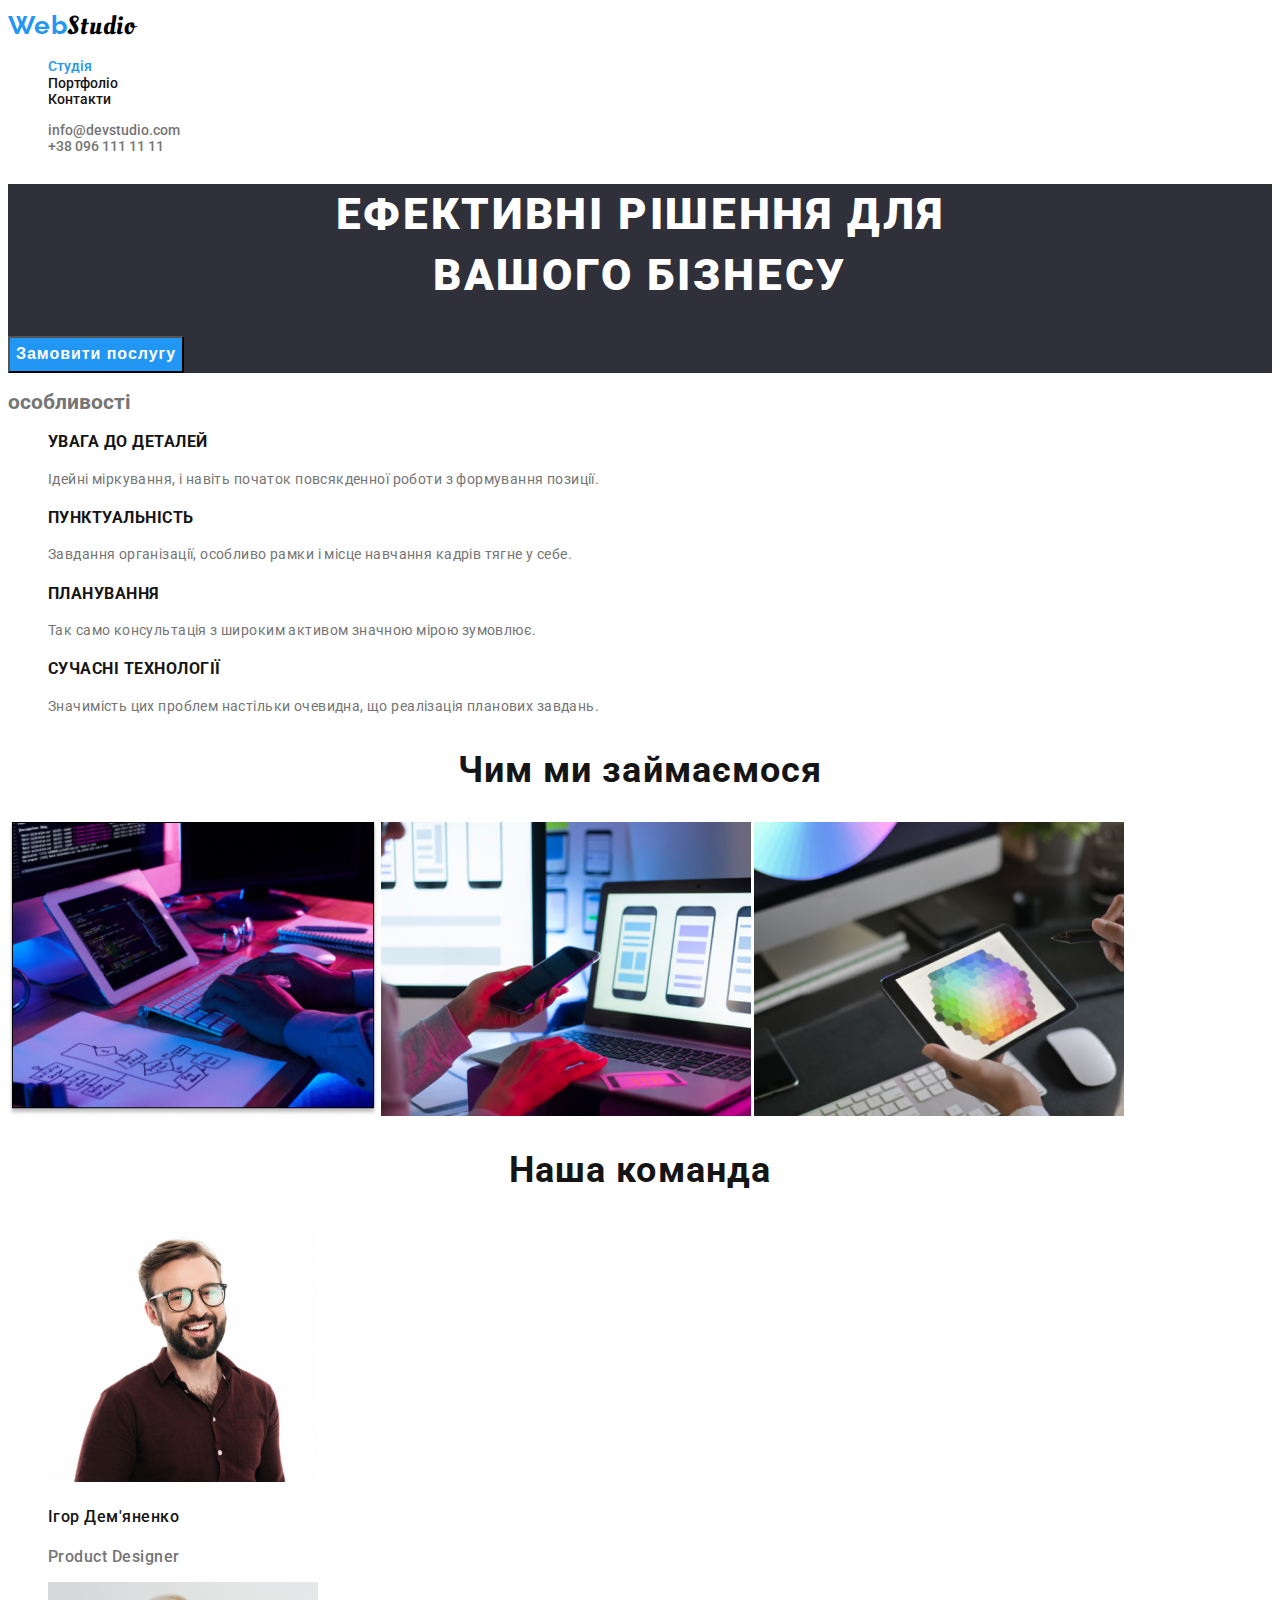
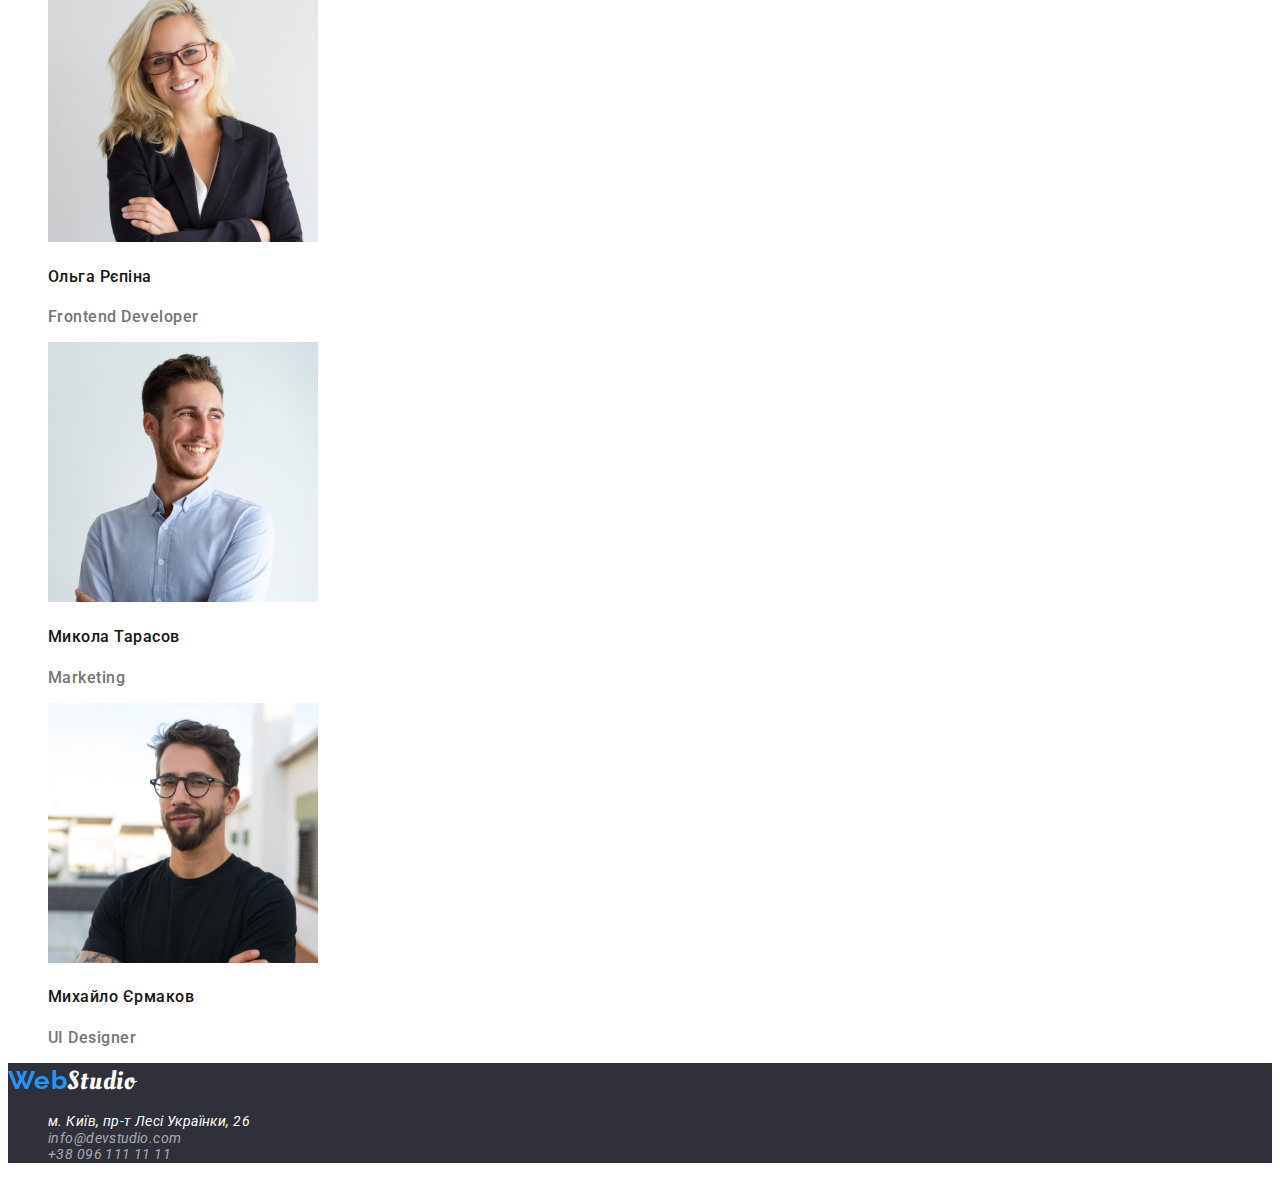
<file: index.html>
<!DOCTYPE html>
<html lang="en">
<head>
    <meta charset="UTF-8">
    <meta name="viewport" content="width=device-width, initial-scale=1.0">
    <title>WebStudio</title>
    <link rel="stylesheet" href="./css/styles.css">
</head>
<body class="page">
    <link rel="preconnect" href="https://fonts.googleapis.com">
<link rel="preconnect" href="https://fonts.gstatic.com" crossorigin>
<link href="https://fonts.googleapis.com/css2?family=Oleo+Script&family=Raleway:ital,wght@1,700&family=Roboto:wght@400;500;700;900&display=swap" rel="stylesheet">     <header>
        
        <nav class="nav">
            <a href="./"><span class="logo-first">Web</span><span class="logo-second">Studio</span></a>
            <ul class="link-nav">
                <li><a href="" class="link curent">Студія</a></li>
                <li><a href="./portfolio.html" class="link">Портфоліо</a></li>
                <li><a href="" class="link">Контакти</a></li>
                
            </ul>

        </nav>
            <ul class="contact-link">
            <li><a href="info@devstudio.com" class="link">info@devstudio.com</a></li>
            <li><a href="tel:+380961111111" class="link">+38 096 111 11 11</a></li>
    </ul>
    </header>
    <main>
    <section class="hero">
        <h1 class="title-hero">Ефективні рішення для <br>
            вашого бізнесу</h1>
            <button class="button-hero">Замовити послугу</button>


    </section>
    <section class="section">
        <h2 class="">особливості</h2>
    <ul class="fueture">
    <li>
        <h3 class="subtitle">УВАГА ДО ДЕТАЛЕЙ</h3>
        <p class="information">Ідейні міркування, і навіть початок повсякденної роботи з формування позиції.</p></li>
    <li>
        <h3 class="subtitle">ПУНКТУАЛЬНІСТЬ</h3>
        <p class="information">Завдання організації, особливо рамки і місце навчання кадрів тягне у себе.</p>
    </li>
    <li>
        <h3 class="subtitle">ПЛАНУВАННЯ</h3>
        <p class="information">Так само консультація з широким активом значною мірою зумовлює.</p>
    </li>
    <li>
        <h3 class="subtitle">СУЧАСНІ ТЕХНОЛОГІЇ</h3>
        <p class="information">Значимість цих проблем настільки очевидна, що реалізація планових завдань.</p>
    </li>
</ul>
    </section>
    <section class="section">
        <h2 class="title">Чим ми займаємося</h2>
        <img src="./images/box1.jpg" alt="Десктопні додатки" width="370" height="294">
        <img src="./images/box2.jpg" alt="Мобільні додатки" width="370" height="294">
        <img src="./images/box3.jpg" alt="Дизайнерські рішення" width="370" height="294">
    </section>
    <section class="section">
        <h2 class="title">Наша команда</h2>
        <ul class="team">
            <li><img src="./images/img1.jpg" alt="Ігор Дем'яненко" width="270" height="260"></li>
            <li><h4 class="name">Ігор Дем'яненко</h4></li>
            <li><p class="specialty">Product Designer</p></li>

            <li><img src="./images/img2.jpg" alt="Ольга Рєпіна" width="270" height="260"></li>     
            <li><h4 class="name">Ольга Рєпіна</h4></li>
            <li><p class="specialty">Frontend Developer</p></li>

            <li><img src="./images/img3.jpg" alt="Микола Тарасов" width="270" height="260"></li>
            <li><h4 class="name">Микола Тарасов</h4></li>
            <li><p class="specialty">Marketing</p></li>

            <li><img src="./images/img4.jpg" alt="Михайло Єрмаков" width="270" height="260"></li>
            <li><h4 class="name">Михайло Єрмаков</h4></li>
            <li> <p class="specialty">UI Designer</p></li>
        </ul>
        
    </section>
</main>
<footer class="footer">
    <a href="./"><span class="logo-first">Web</span><span class="logo-second-footer logo-second">Studio</span></a>
    <address>
            <ul>
            <li><a href="https://www.google.com/maps/place/" class="link-adres">м. Київ, пр-т Лесі Українки, 26</a></li>
            <li><a href="mailto:info@devstudio.com" class="link">info@devstudio.com</a></li>
            <li><a href="tel:+380961111111" class="link">+38 096 111 11 11</a></li>
        </ul>
        </address>
</footer>



    
</body>
</html>
</file>
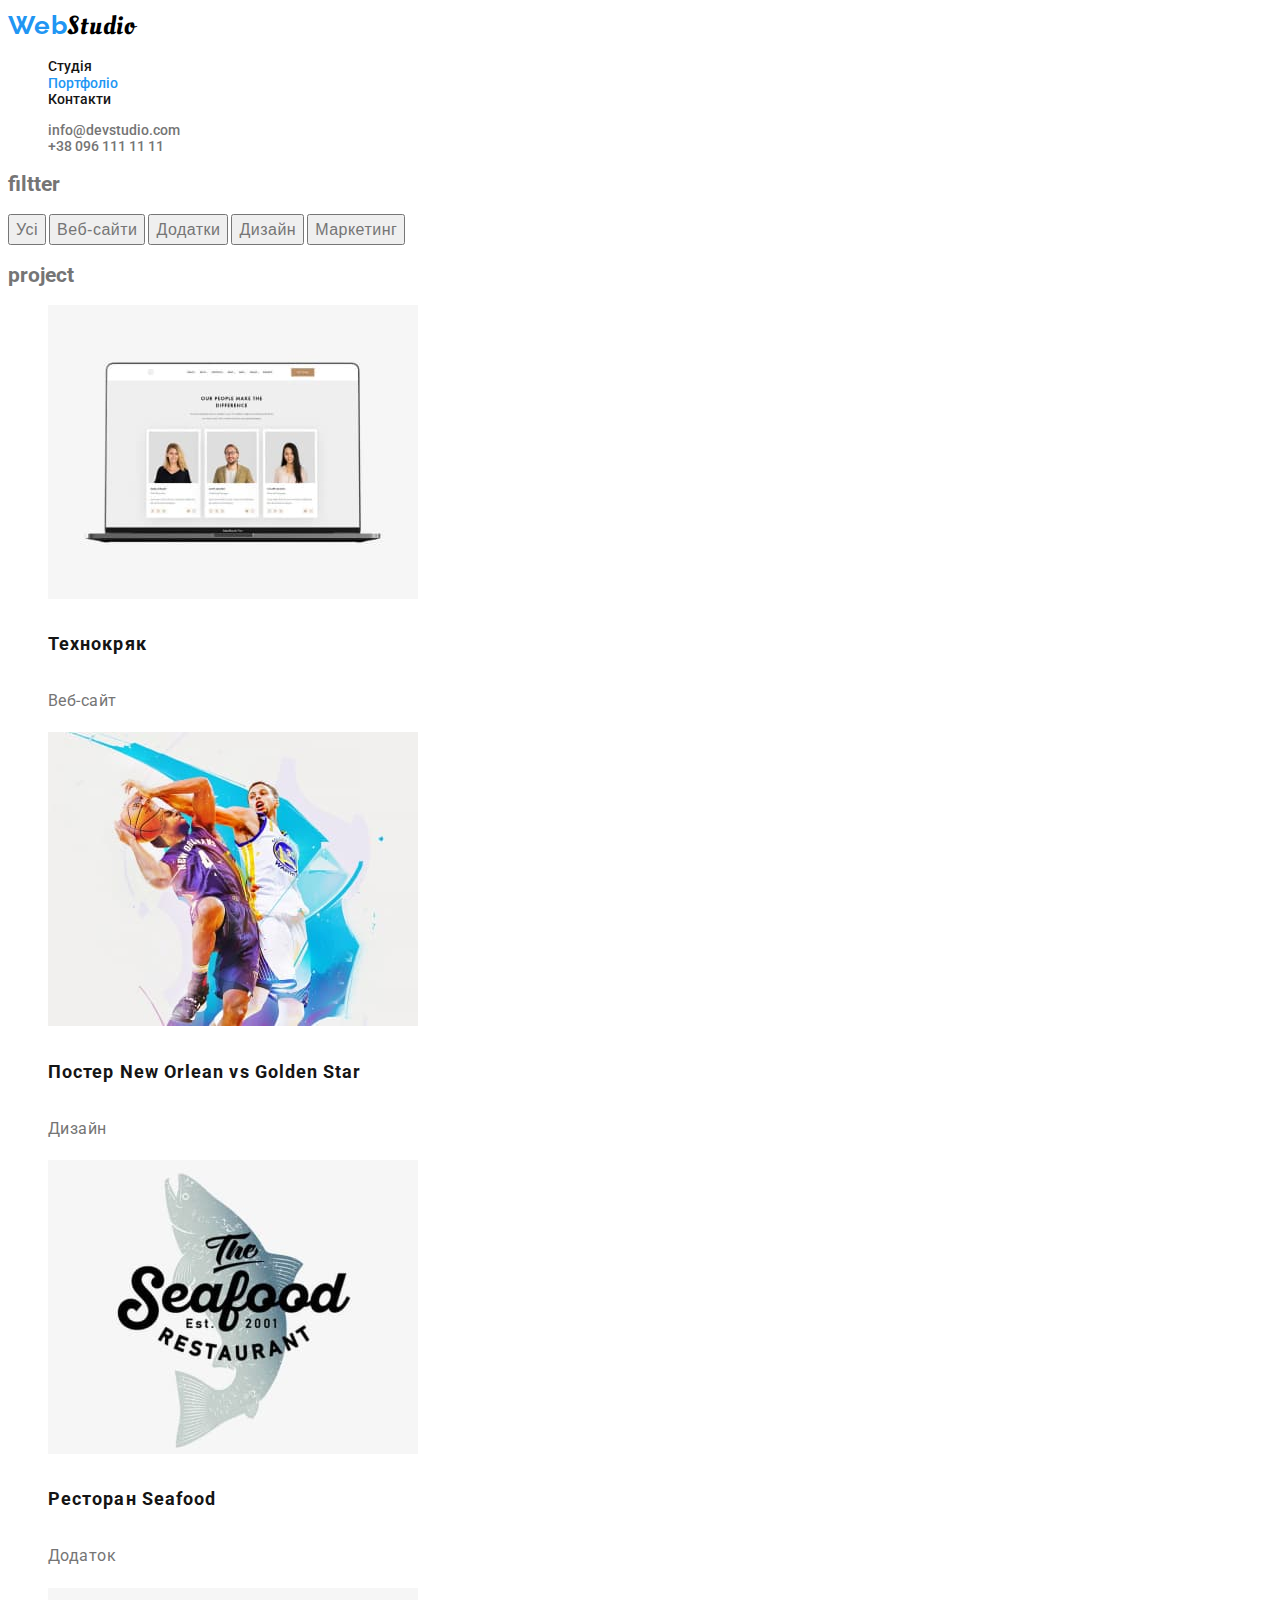
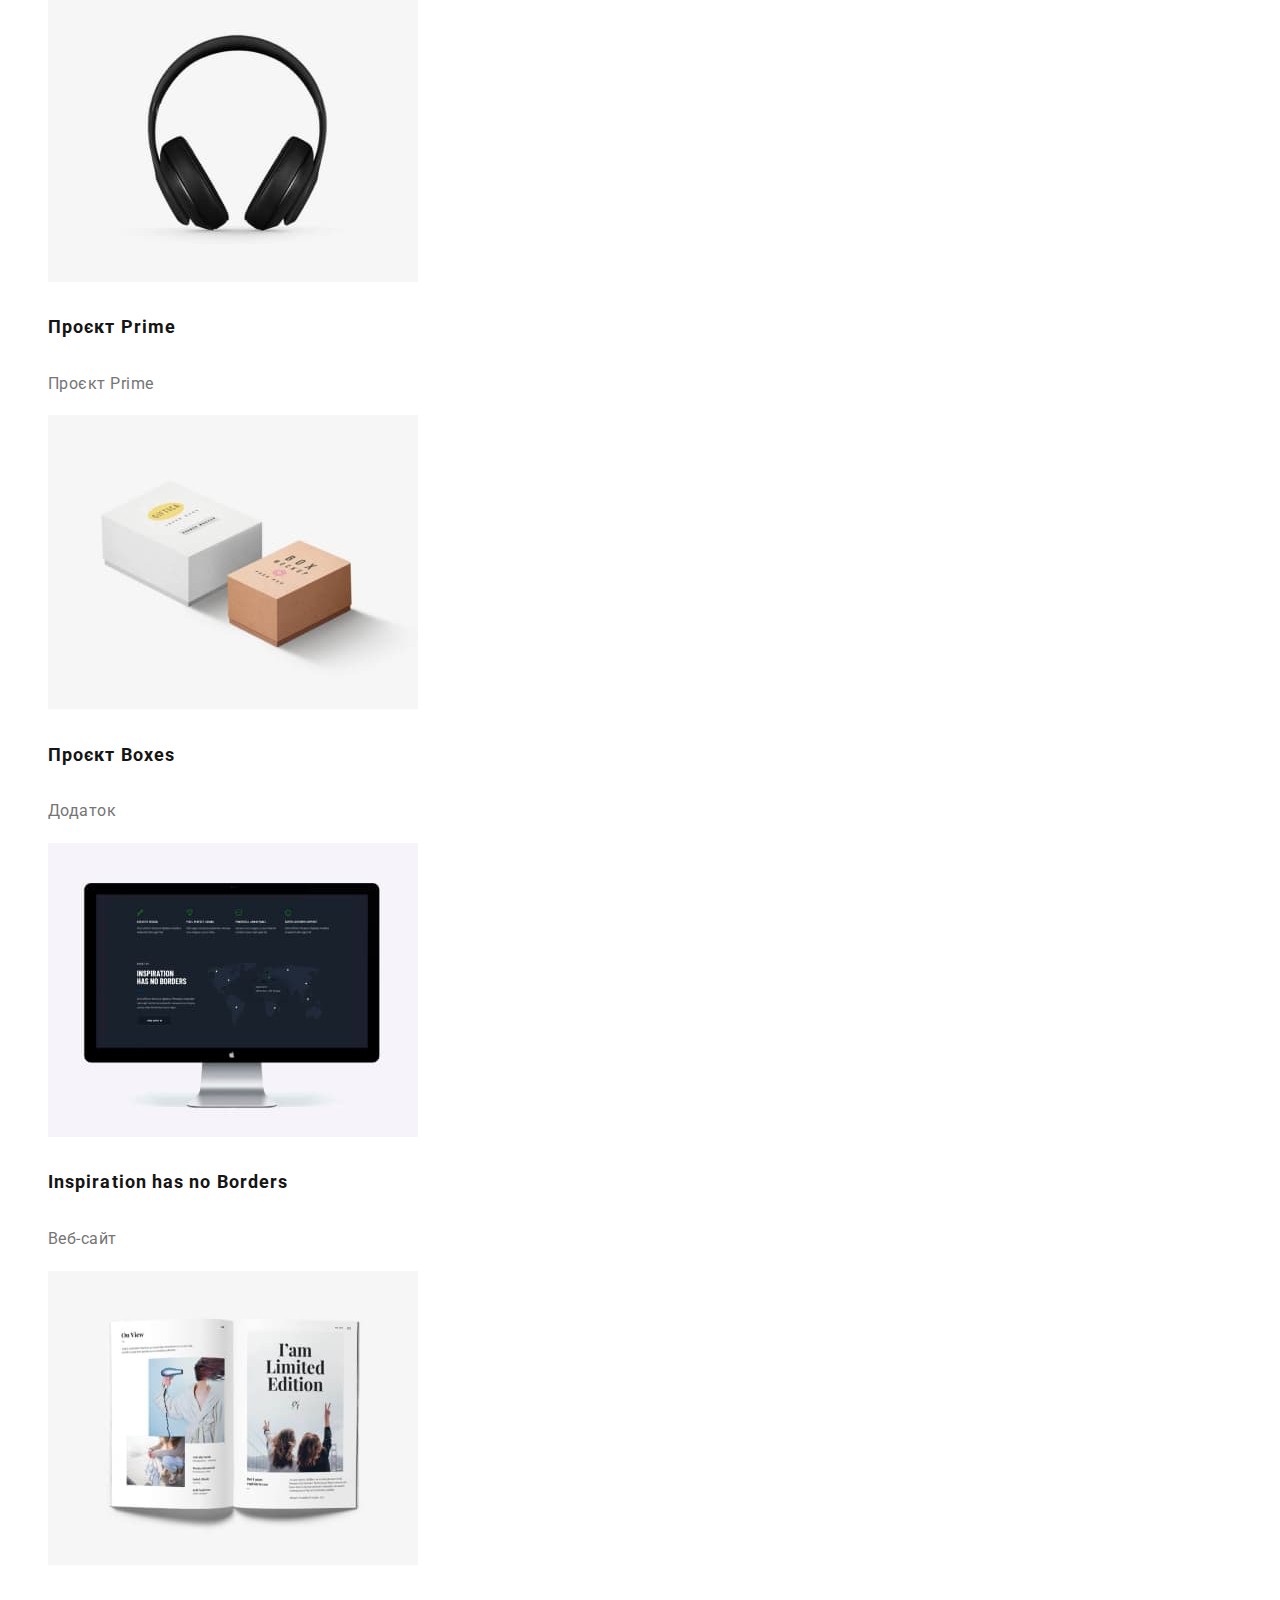
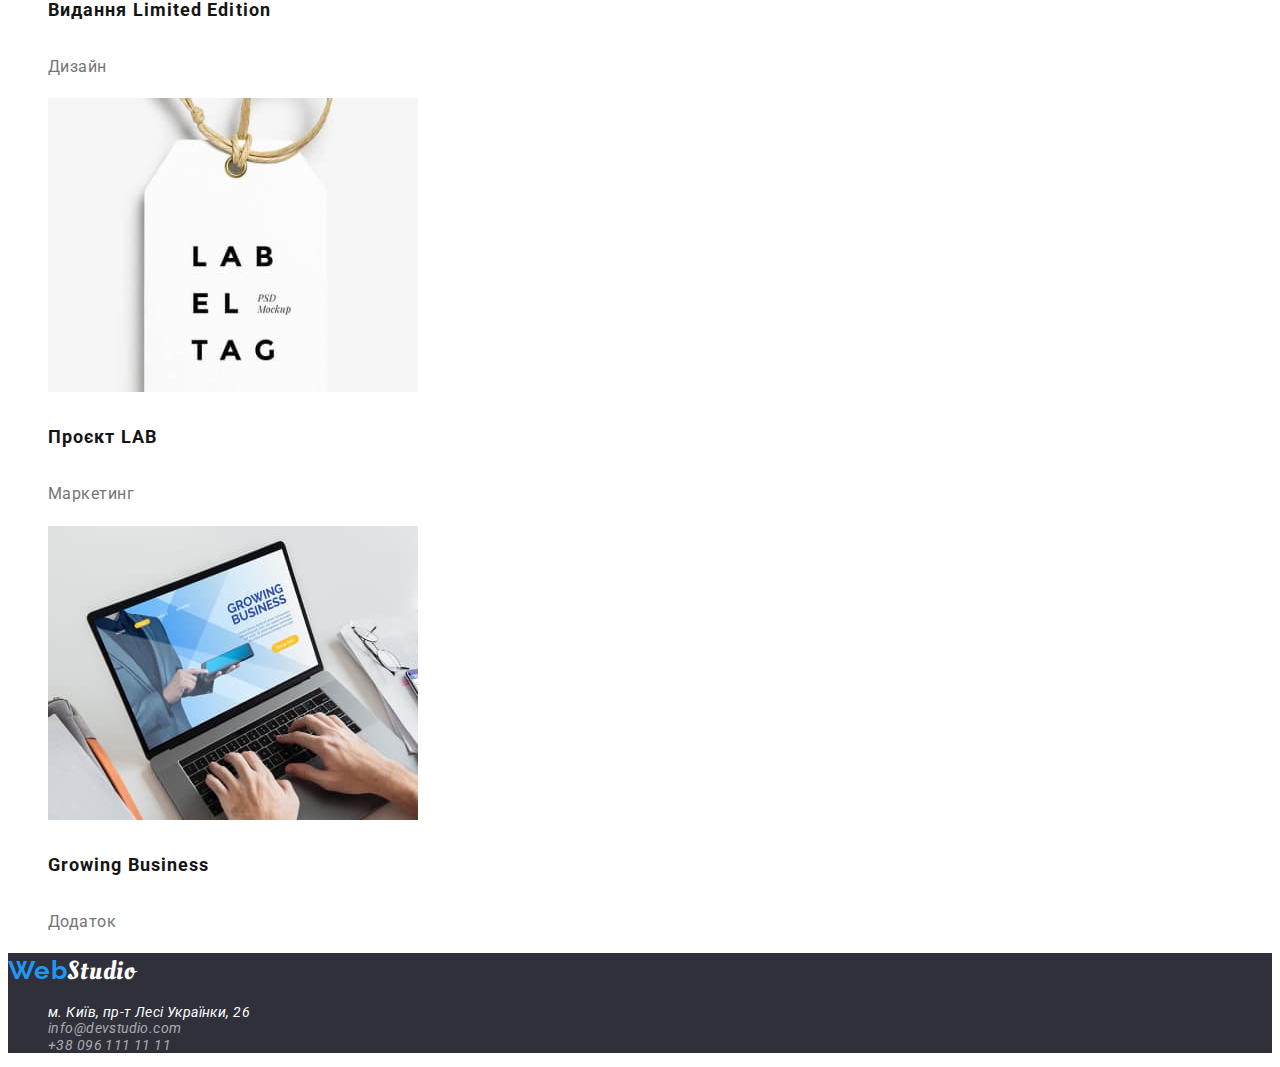
<file: portfolio.html>
<!DOCTYPE html>
<html lang="en">
<head>
    <meta charset="UTF-8">
    <meta name="viewport" content="width=device-width, initial-scale=1.0">
    <title>Portfolio</title>
    <link rel="stylesheet" href="./css/styles.css">
</head>
<body class="page">
    <link rel="preconnect" href="https://fonts.googleapis.com">
<link rel="preconnect" href="https://fonts.gstatic.com" crossorigin>
<link href="https://fonts.googleapis.com/css2?family=Oleo+Script&family=Raleway:ital,wght@1,700&family=Roboto:wght@400;500;700;900&display=swap" rel="stylesheet">
     <header>
        
        <nav class="nav">
            <a href="./"><span class="logo-first">Web</span><span class="logo-second">Studio</span></a>
            <ul class="link-nav">
                <li><a href="./index.html" class="link">Студія</a></li>
                <li><a href="./portfolio.html" class="link curent">Портфоліо</a></li>
                <li><a href="" class="link">Контакти</a></li>
                
            </ul>

        </nav>
            <ul class="contact-link">
            <li><a href="info@devstudio.com" class="link">info@devstudio.com</a></li>
            <li><a href="tel:+380961111111" class="link">+38 096 111 11 11</a></li>
    </ul>
    </header>
    <main>
<section>
    <h2>filtter</h2>
    
    <button class="button">Усі</button>
    <button class="button">Веб-сайти</button>
    <button class="button">Додатки</button>
    <button class="button">Дизайн</button>
    <button class="button">Маркетинг</button>
    
</section>

<section>
    <h2>project</h2>
    <ul class="foto">
        <li><a href="">
        <img src="./images/img5.jpg" alt="laptop" width="370" height="294">        
        <h4 class="title-foto">Технокряк</h4>
        <p class="text">Веб-сайт</p></a></li>
        <li><a href="">
            <img src="./images/img6.jpg" alt="basketbol" width="370" height="294">        
        <h4 class="title-foto">Постер New Orlean vs Golden Star</h4>
        <p class="text">Дизайн</p></a></li>
        <li><a href="">
            <img src="./images/img7.jpg" alt="logotip" width="370" height="294">        
        <h4 class="title-foto">Ресторан Seafood</h4>
        <p class="text">Додаток</p></a></li>
        <li><a href="">
            <img src="./images/img8.jpg" alt="headphones" width="370" height="294">        
        <h4 class="title-foto">Проєкт Prime</h4>
        <p class="text">Проєкт Prime</p></a></li>
        <li><a href="">
            <img src="./images/img9.jpg" alt="boxs" width="370" height="294">        
        <h4 class="title-foto">Проєкт Boxes</h4>
        <p class="text">Додаток</p></a></li>
        <li><a href="">
            <img src="./images/img10.jpg" alt="monitor" width="370" height="294">        
        <h4 class="title-foto">Inspiration has no Borders</h4>
        <p class="text">Веб-сайт</p></a></li>
        <li><a href="">
            <img src="./images/img11.jpg" alt="book" width="370" height="294">        
        <h4 class="title-foto">Видання Limited Edition</h4>
        <p class="text">Дизайн</p></a></li>
        <li><a href=""> 
            <img src="./images/img12.jpg" alt="project lab" width="370" height="294">        
        <h4 class="title-foto">Проєкт LAB</h4>
        <p class="text">Маркетинг</p></a></li>
        <li><a href="">
            <img src="./images/img13.jpg" alt="work" width="370" height="294">        
        <h4 class="title-foto">Growing Business</h4>
        <p class="text">Додаток</p></a></li>

    </ul>
</section>
    </main>
    <footer class="footer">
        <a href="./"><span class="logo-first">Web</span><span class="logo-second-footer logo-second">Studio</span></a>
        <address>
                <ul>
                <li><a href="https://www.google.com/maps/place/" class="link-adres">м. Київ, пр-т Лесі Українки, 26</a></li>
                <li><a href="mailto:info@devstudio.com" class="link">info@devstudio.com</a></li>
                <li><a href="tel:+380961111111" class="link">+38 096 111 11 11</a></li>
            </ul>
            </address>
    </footer>    
    </body>
    </html>
</file>
<file: css/styles.css>
:root{
    --primery-text-color:#757575 ;
    --text-title-color:rgb(21, 21, 21);
    --link-hover-color: #2196F3 ;
    --primery-bg-color:white;
    --bg-hero-color:#2F303A;
    --font-size:14px;
}
.page{
    background-color:var(--primery-bg-color);
    color:#757575 ;
    font-family: Roboto,sans-serif;
    font-size:var(--font-size);
    font-weight: 500;
    line-height: 1.17;
}




/* header*/

.logo-first{color:#2196F3;
    font-family:Raleway;
    font-size: 26px;
    font-weight: 700;
    line-height: 1.2;
    letter-spacing: 0.03em;
    text-align: left;
    
}
.logo-first:hover{
    color:var(--link-hover-color);

}

.logo-second{
    color: #000000;
    font-family: Oleo Script, sans-serif;
font-size: 26px;
font-weight: 400;
line-height: 1.4;
letter-spacing: 0.03em;
text-align: left;

}
.link-nav .link {
    color: var(--text-title-color);
}
.link-nav .link:hover,
.link-nav .link:focus{ 
    color:var(--link-hover-color);
}

.contact-link .link{
    color: var(--primery-text-color);
}
.contact-link .link:hover,
.contact-link .link:focus{
    color: var(--link-hover-color);
}
.link-nav .link.curent{
    color: var(--link-hover-color);
}
/* main */
/* section hero  */
.hero{
background-color:var(--bg-hero-color);    
}
.hero .title-hero{
color:#FFFFFF;
font-size: 44px;
font-weight: 900;
line-height: 1.4;
letter-spacing: 0.06em;
text-align: center;
text-transform: uppercase;
}

.hero .button-hero{
color:#FFFFFF;
background-color: #2196F3;
font-size: 16px;
font-weight: 700;
line-height: 1.9;
letter-spacing: 0.06em;
}

/* section1 */
.fueture  .subtitle{
color:var(--text-title-color);
font-weight: 700;
letter-spacing: 0.03em;
}
.fueture .information {font-family: Roboto;
    font-weight: 400;
    line-height: 1.7;
    letter-spacing: 0.03em;
   
    }


/* section2-3 */
.section .title{
    color: var(--text-title-color);
    font-size: 36px;
    font-weight: 700;
    line-height: 1.2;
    letter-spacing: 0.03em;
    text-align: center;

}
/* section3  */

.team .name{
    color: var(--text-title-color);
    font-size: 16px;
    font-weight:500;
    line-height: 1.2;
    letter-spacing: 0.03em; 
}
.team .specialty{font-family: Roboto;
    font-size: 16px;
    line-height: 1.2;
    letter-spacing: 0.03em;
}
/* footer */
.footer{background-color: var(--bg-hero-color);}
.footer .logo-first{
    color:#2196F3
}
.footer .logo-first:hover,
.footer .logo-first:focus{
    color:var(--link-hover-color);
}
.footer .logo-second-footer{
    color: #FFFFFF;
}

.footer .link-adres{
    color: white;
font-weight: 400;
letter-spacing: 0.03em;
}
.footer .link-adres:hover,
.footer .link-adres:focus{
    color: var(--link-hover-color);
}
.footer .link{
    color: rgba(255, 255, 255, 0.6);
font-weight: 400;
letter-spacing: 0.03em;    
}
.footer .link:hover,
.footer .link:focus{
    color: var(--link-hover-color);
}
/* portfolio */
.button{color: var(--primery-text-color);
    font-size: 16px;
    line-height: 1.6;
    letter-spacing: 0.03em;
    text-align: center;
}
.button:hover,
.button:focus{color: #FFFFFF;
background-color: #2196F3;
}
.foto .title-foto{
    color: var(--text-title-color);
font-size: 18px;
font-weight: 700;
line-height: 2;
letter-spacing: 0.06em;
}
.foto .text{
    color: var(--primery-text-color);
font-size: 16px;
font-weight: 400;
line-height: 1.9;
letter-spacing: 0.03em;
}
a {
    text-decoration: none;
  }
  






ul{
    list-style: none;
}

/* frony-fameli robot */
/* text weight=400 */
/* text-h1 weight=900 */
/* text-h2-h3 weight=700 */
/* text-h3-name weight=500 */



    /* текст #212121*/
/* hover tekst #2196F3*/
/* bacground foto #2F303A */
/* baground site #FFFFFF */
/* p tekst #757575 */
/* зверху посилання чорні з низу білі  */
</file>
